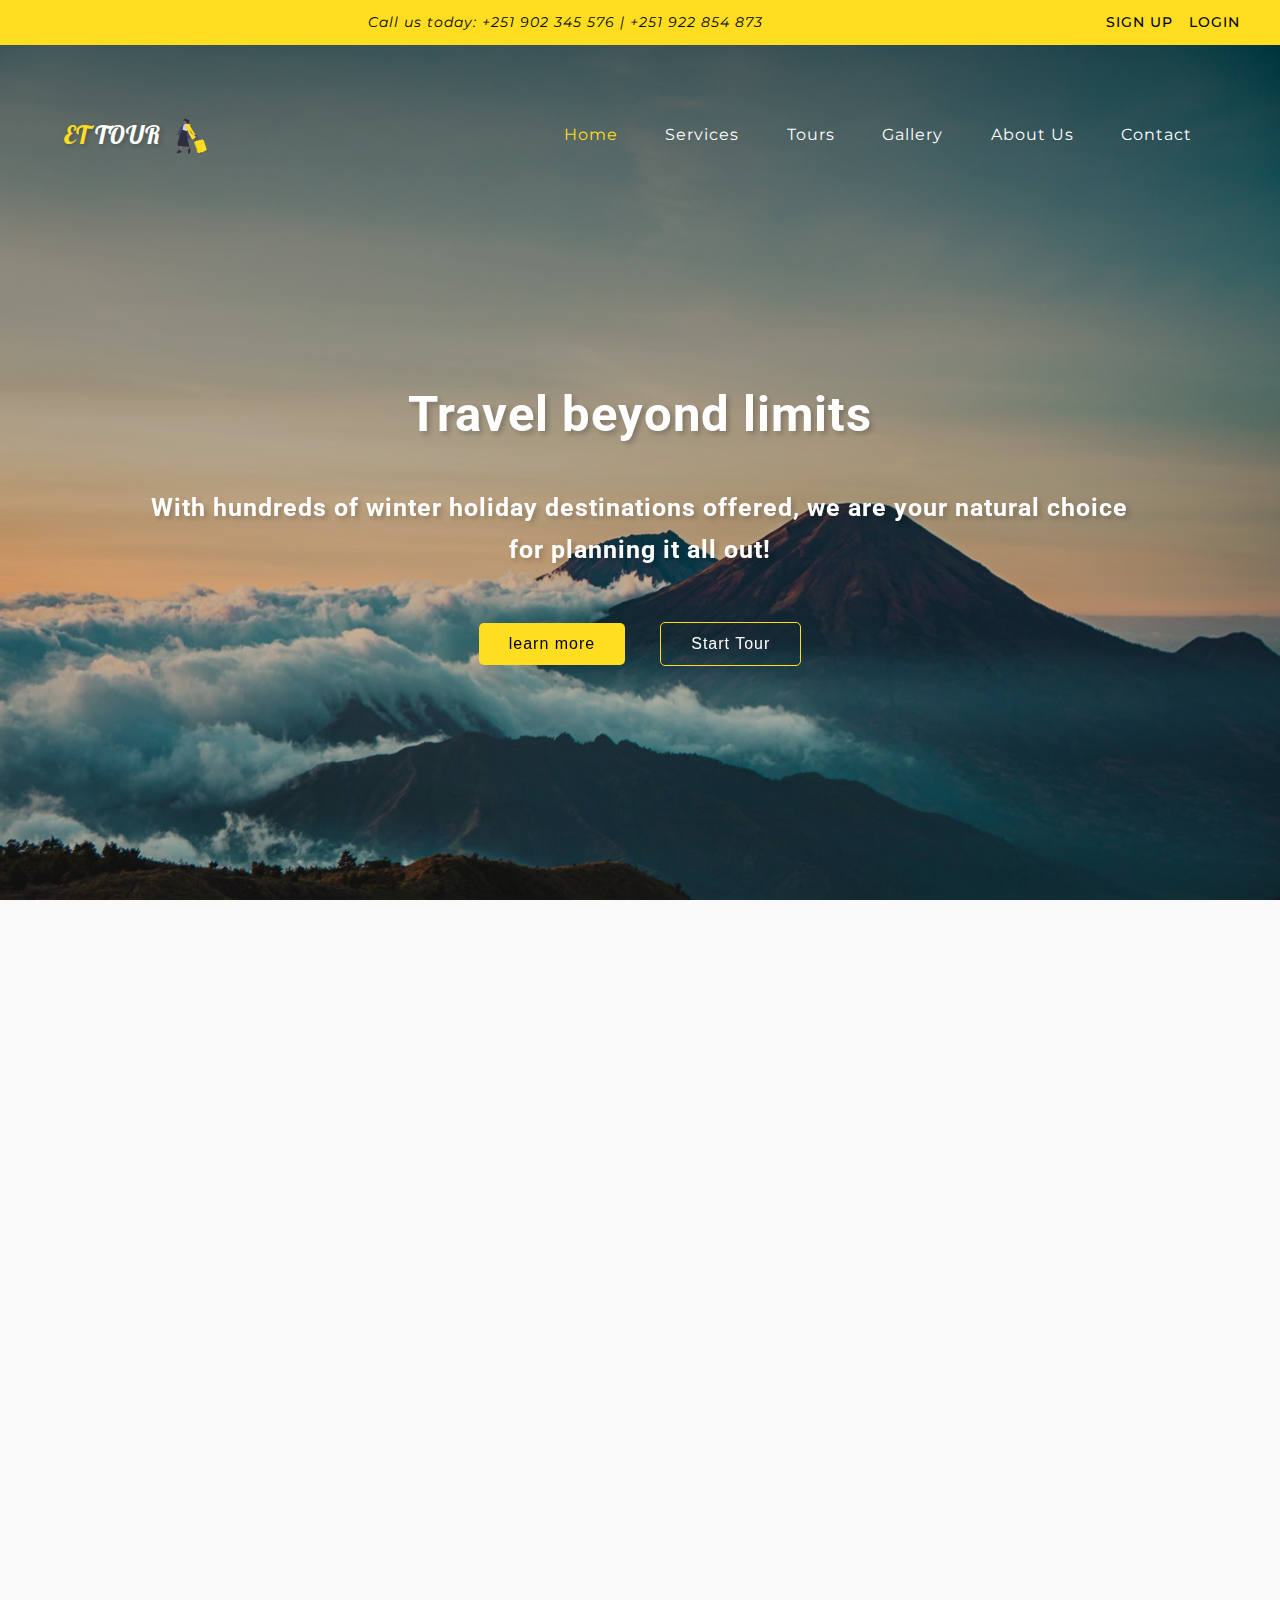
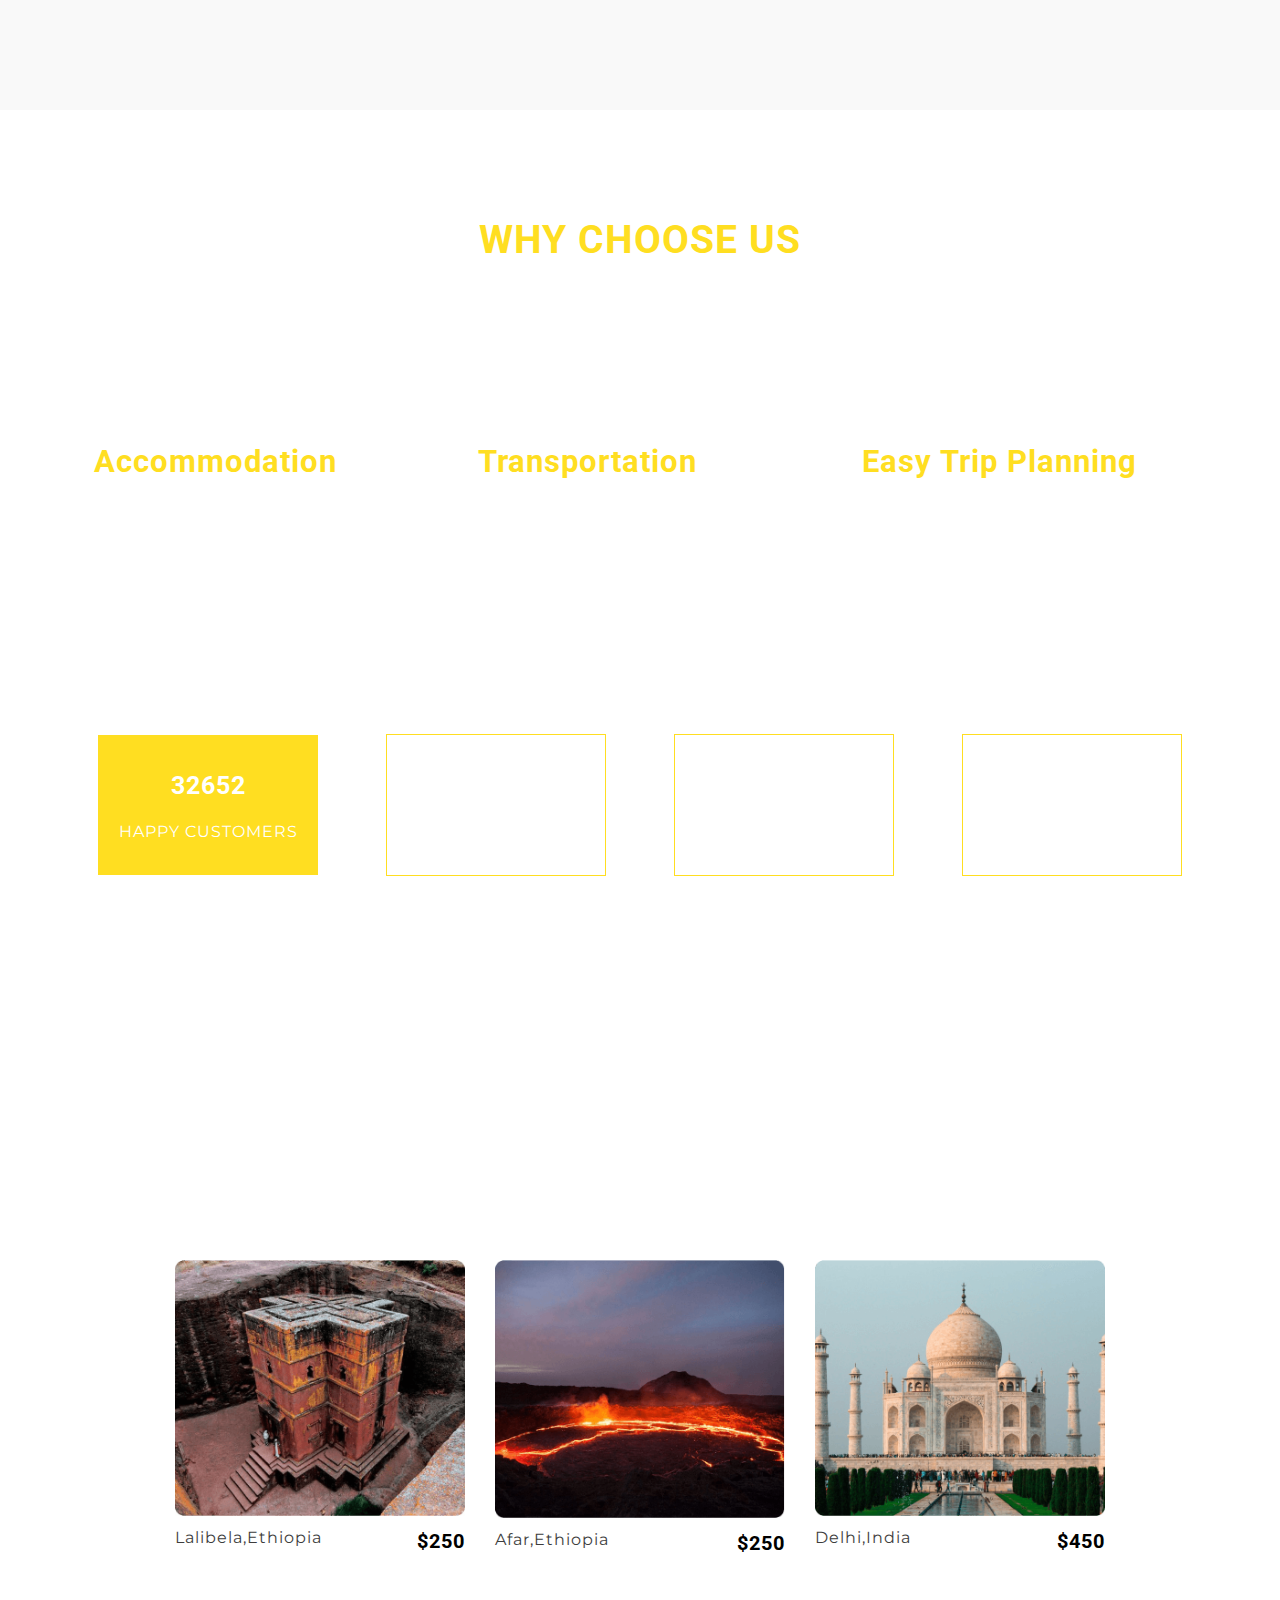
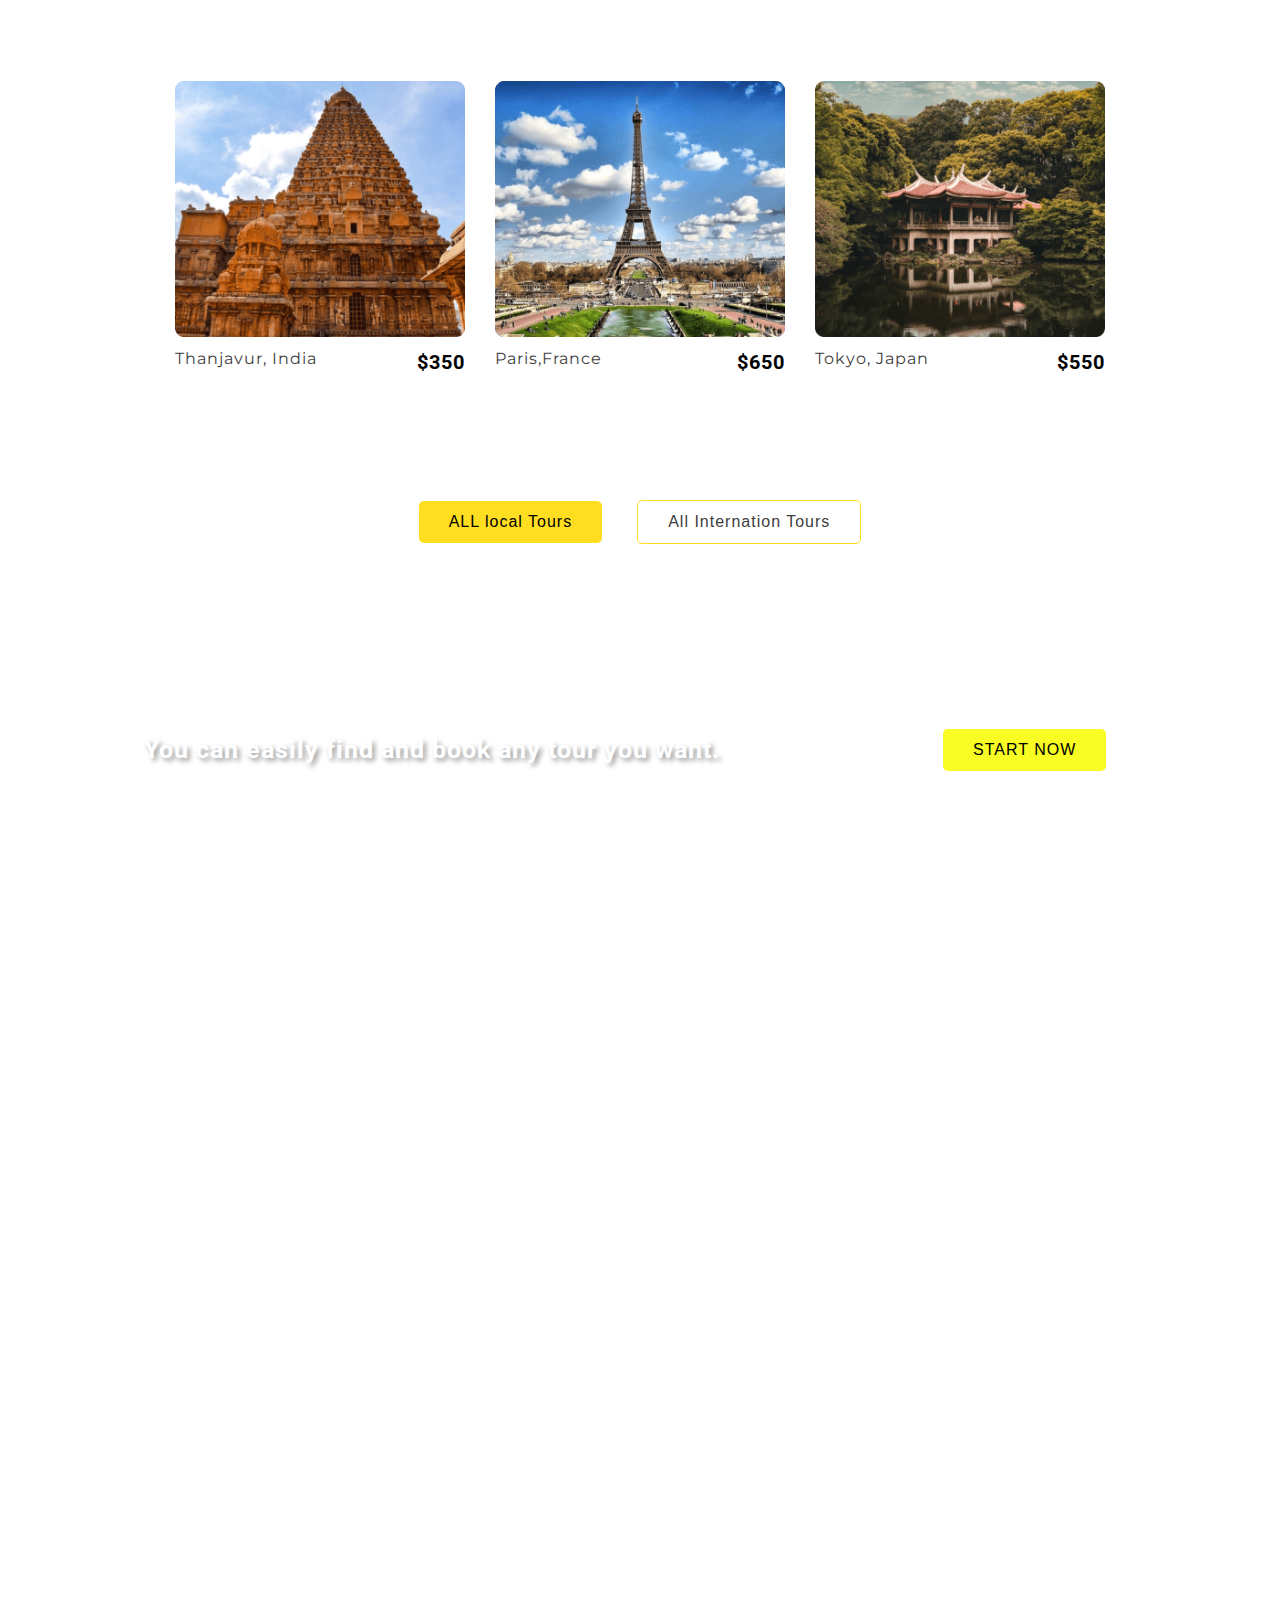
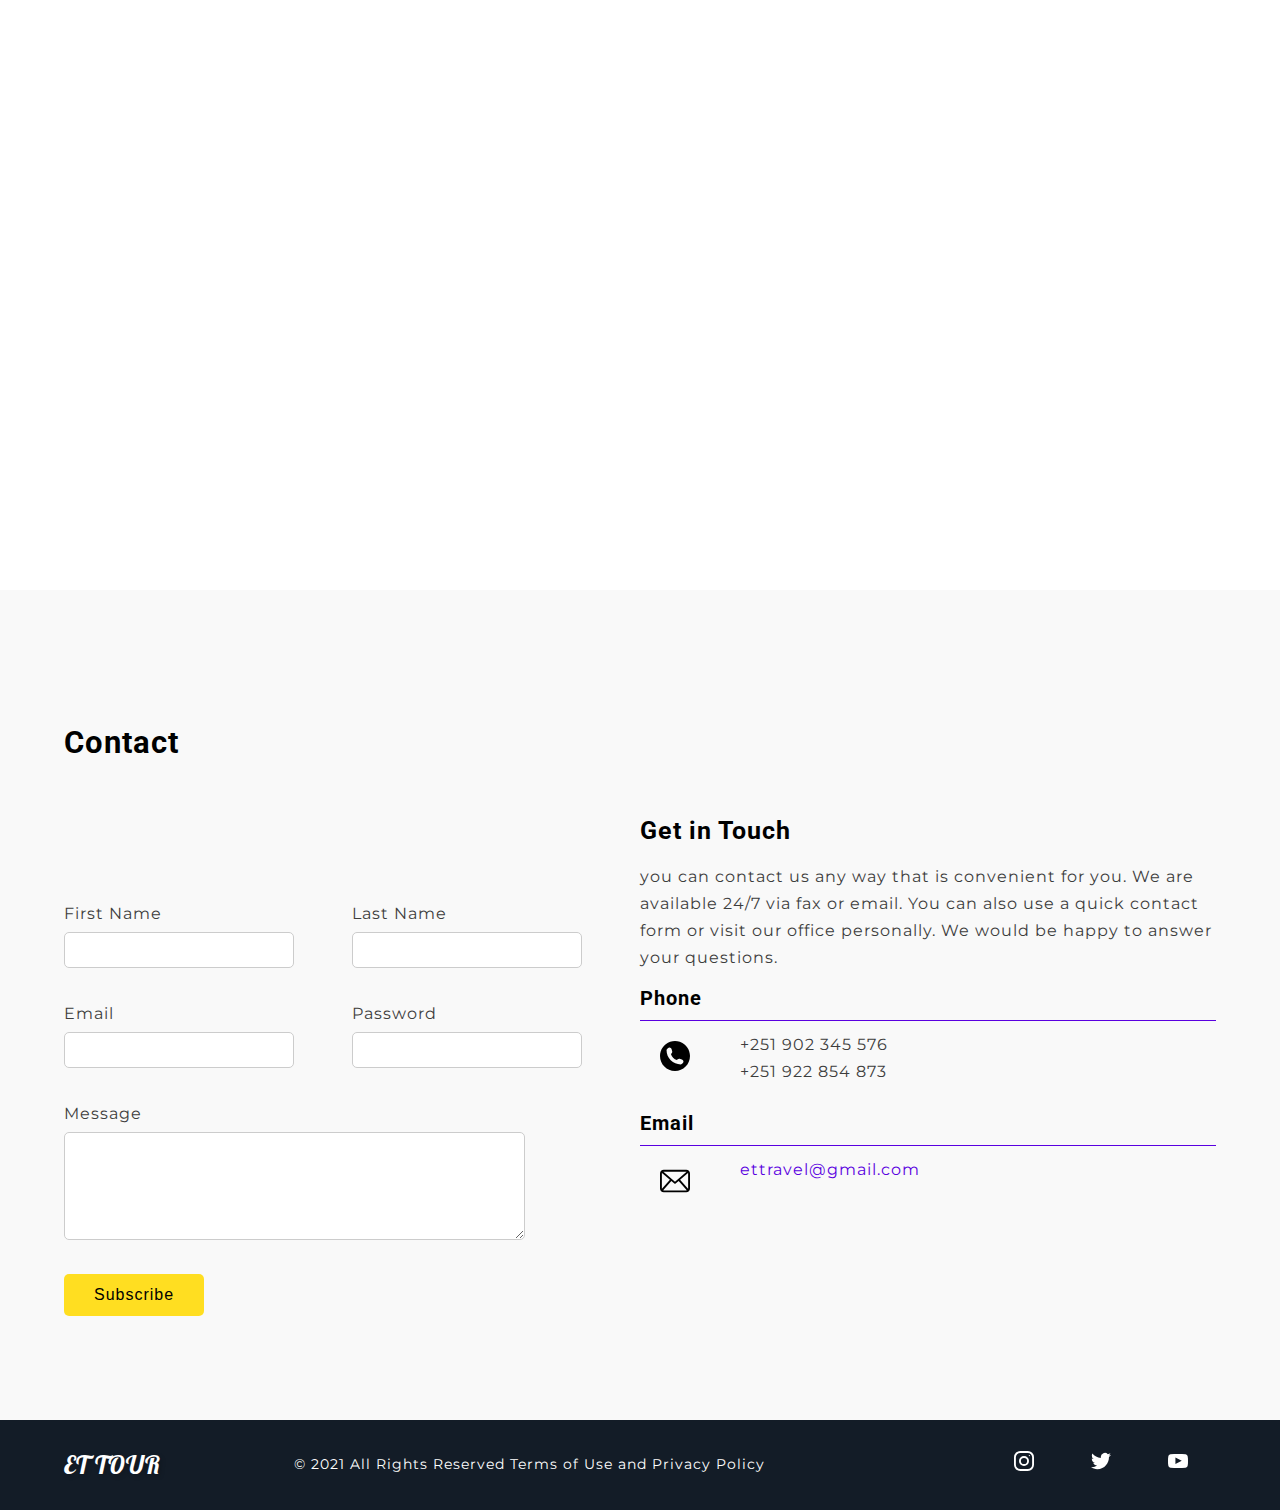
<file: index.html>
<!DOCTYPE html>
<html lang="en">
  <head>
    <meta charset="UTF-8" />
    <meta http-equiv="X-UA-Compatible" content="IE=edge" />
    <meta name="viewport" content="width=device-width, initial-scale=1.0" />
    <link rel="icon" href="/img/airplane.svg" />
    <link rel="stylesheet" href="./styles/style.css" />
    <link rel="preconnect" href="https://fonts.gstatic.com" />
    <link
      href="https://fonts.googleapis.com/css2?family=Lobster&family=Montserrat:wght@400;700&family=Roboto:wght@700&display=swap"
      rel="stylesheet"
    />
    <link rel="stylesheet" href="https://unpkg.com/aos@next/dist/aos.css" />
    <title>ET Tour | Travelling Agency</title>
  </head>
  <body>
    <header>
      <section class="mini_nav">
        <address>Call us today: +251 902 345 576 | +251 922 854 873</address>
        <ul class="min_list">
          <li><a href="#contact">SIGN UP</a></li>
          <li class="login_btn"><a href="#">LOGIN</a></li>
        </ul>
      </section>
    </header>
    <main>
      <section class="hero">
        <nav class="hero__nav">
          <div class="nav__logo">
            <h4 class="logo__text">
              <a href="#"><span>ET </span> TOUR</a>
            </h4>
            <svg class="logo__icon">
              <use xlink:href="./img/sprite.svg#Travelling"></use>
            </svg>
          </div>
          <ul class="nav__list">
            <li class="list__item"><a class="active" href="#">Home</a></li>
            <li class="list__item"><a href="#services">Services</a></li>
            <li class="list__item"><a href="#tour">Tours</a></li>
            <li class="list__item"><a href="./gallery.html">Gallery</a></li>
            <li class="list__item"><a href="#about">About Us</a></li>
            <li class="list__item"><a href="#contact">Contact</a></li>
          </ul>
          <div class="nav__burger">
            <span class="line1"></span>
            <span class="line2"></span>
            <span class="line3"></span>
          </div>
        </nav>
        <div class="hero__body">
          <div class="hero_text_wrapper" data-aos="zoom-in">
            <div class="hero__text">
              <h1>Travel beyond limits</h1>
              <h4>
                With hundreds of winter holiday destinations offered, we are
                your natural choice for planning it all out!
              </h4>
            </div>
            <div class="hero__button">
              <button class="btn btn--yellow">learn more</button>
              <button class="btn btn--tran">Start Tour</button>
            </div>
          </div>
        </div>
      </section>
      <section id="services" class="services">
        <div class="service__text" data-aos="fade-up">
          <div class="service_text_wrapper">
            <h3>Our Services</h3>
            <p>
              We cover everything from picking the perfect hotel, flight and
              travelling destination.we streamline your travel and ensure it is
              a relaxing and fun filled experience, so we take away the hassles
              and headaches...
            </p>
          </div>
        </div>
        <div class="service__cards">
          <div class="service__card" data-aos="fade-right">
            <div class="icon_wrapper">
              <svg class="card__icon">
                <use xlink:href="./img/sprite.svg#aeroplane"></use>
              </svg>
            </div>
            <h4>Air Tickets</h4>
            <p>
              At our travel agency, you can book air tickets to any world
              destination. We also provide online ticket booking via our
              website.
            </p>
            <a href="#">Book Now</a>
          </div>
          <div class="service__card card2" data-aos="fade-up">
            <div class="icon_wrapper">
              <svg class="card__icon">
                <use xlink:href="./img/sprite.svg#1496677265-2_84643"></use>
              </svg>
            </div>
            <h4>Hotel Bookings</h4>
            <p>
              We offer a wide selection of hotels ranging from 1-5 star so that
              you could book a hotel you like.
            </p>
            <a href="#">Book Now</a>
          </div>
          <div class="service__card" data-aos="fade-left">
            <div class="icon_wrapper">
              <svg class="card__icon">
                <use xlink:href="./img/sprite.svg#beach"></use>
              </svg>
            </div>
            <h4>Voyages & Cruises</h4>
            <p>
              Besides regular tours, we also offer a variety of cruises & sea
              voyages for different customers looking for awesome experiences.
            </p>
            <a href="#">Book Now</a>
          </div>
        </div>
      </section>
      <section class="benefits">
        <div class="benefit__text">
          <h2>WHY CHOOSE US</h2>
          <div class="benefit_wrapper">
            <div class="benefit">
              <h3>Accommodation</h3>
              <p>We offer the finest selection of top notch hotels anywhere!</p>
            </div>
            <div class="benefit">
              <h3>Transportation</h3>
              <p>
                Whether it’s about air tickets or shuttle bus, we will set it
                up!
              </p>
            </div>
            <div class="benefit">
              <h3>Easy Trip Planning</h3>
              <p>
                Our travel agents are always ready to plan your perfect trip!
              </p>
            </div>
          </div>
        </div>
        <div class="benefit__cards">
          <div class="benefit_card card--yellow">
            <h4>32652</h4>
            <p>HAPPY CUSTOMERS</p>
          </div>
          <div class="benefit_card card--tran">
            <h4>5000</h4>
            <p>AMAZING TOURS</p>
          </div>
          <div class="benefit_card card--tran">
            <h4>4500</h4>
            <p>IN BUSINESS</p>
          </div>
          <div class="benefit_card card--tran">
            <h4>300+</h4>
            <p>DESTINATIONS</p>
          </div>
        </div>
      </section>
      <section id="tour" class="tour">
        <div class="tour__text" data-aos="fade-up">
          <h3>Our Best Tours</h3>
          <p>
            Discovery Tour provides a variety of great tours to travelers
            throughout the world We offer top deals at affordable prices and we
            can create the most unforgettable holiday for you!
          </p>
        </div>
        <div class="tour__dests">
          <div class="tour__dest">
            <img src="./img/Lalibela.png" alt="lalibela church" />
            <div class="img__des">
              <p>Lalibela,Ethiopia</p>
              <h5>$250</h5>
            </div>
          </div>
          <div class="tour__dest">
            <img src="./img/Active.png" alt="active volcano" />
            <div class="img__des">
              <p>Afar,Ethiopia</p>
              <h5>$250</h5>
            </div>
          </div>
          <div class="tour__dest">
            <img
              src="./img/pexels-sudipta-mondal-1603650.png"
              alt="tagi mahal"
            />
            <div class="img__des">
              <p>Delhi,India</p>
              <h5>$450</h5>
            </div>
          </div>
          <div class="tour__dest">
            <img
              src="./img/pexels-aadhithyan-pandian-5138790.png"
              alt="thanjavur,india"
            />
            <div class="img__des">
              <p>Thanjavur, India</p>
              <h5>$350</h5>
            </div>
          </div>
          <div class="tour__dest">
            <img
              src="./img/pexels-thorsten-technoman-338515.png"
              alt="effil tower"
            />
            <div class="img__des">
              <p>Paris,France</p>
              <h5>$650</h5>
            </div>
          </div>
          <div class="tour__dest">
            <img
              src="./img/pexels-sunil-poudel-2758567.png"
              alt="tokyo,japan"
            />
            <div class="img__des">
              <p>Tokyo, Japan</p>
              <h5>$550</h5>
            </div>
          </div>
        </div>
        <div class="tour__btns">
          <button class="btn btn--yellow">ALL local Tours</button>
          <button class="btn btn--tran">All Internation Tours</button>
        </div>
      </section>
      <section class="add">
        <div class="add_wrapper">
          <h4>You can easily find and book any tour you want.</h4>
          <button class="btn btn--yellow">START NOW</button>
        </div>
      </section>
      <div class="testimony">
        <div class="testimony__header" data-aos="fade-up">
          <h3>Testimonials</h3>
        </div>
        <div class="testimonials">
          <div class="testimonial_wrapper" data-aos="zoom-in">
            <div class="testimonial" data-aos="fade-up">
              <p>
                “Lorem ipsum dolor sit amet, consectetur adipisicing elit.
                Explicabo saepe optio a delectus impedit numquam id. Unde optio
                sed”
              </p>
              <div class="testimonial__media">
                <img src="./img/Group35.png" alt="photo of customer 1" />
                <div class="media__cont">
                  <h5>Jason Bill</h5>
                  <p>regular customer</p>
                </div>
              </div>
            </div>
            <div class="testimonial">
              <p>
                “Lorem ipsum dolor sit amet, consectetur adipisicing elit.
                Explicabo saepe optio a delectus impedit numquam id. Unde optio
                sed”
              </p>
              <div class="testimonial__media">
                <img src="./img/Group33.png" alt="photo of customer 2" />
                <div class="media__cont">
                  <h5>Michael John</h5>
                  <p>regular customer</p>
                </div>
              </div>
            </div>
            <div class="testimonial">
              <p>
                “Lorem ipsum dolor sit amet, consectetur adipisicing elit.
                Explicabo saepe optio a delectus impedit numquam id. Unde optio
                sed”
              </p>
              <div class="testimonial__media">
                <img src="./img/Group34.png" alt="photo of customer 2" />
                <div class="media__cont">
                  <h5>Jason Hughes</h5>
                  <p>regular customer</p>
                </div>
              </div>
            </div>
          </div>
        </div>
      </div>
      <div id="about" class="about">
        <div class="about_wrapper">
          <div class="about__text" data-aos="fade-right">
            <h3>About Us</h3>
            <p>
              <strong>Lorem</strong> ipsum dolor sit amet, consectetur
              adipiscing elit, sed do eiusmod tempor incididunt ut labore et
              dolore magna aliqua. Ut enim ad minim veniam, quis nostrud
              exercitation ullamco laboris nisi ut aliquip ex ea commodo
              consequat. Duis aute irure dolor in reprehenderit in voluptate
              velit esse cillum dolore eu fugiat nulla pariatur.
            </p>
            <p>
              Lorem ipsum dolor sit amet, consectetur adipiscing elit, sed do
              eiusmod tempor incididunt ut labore et dolore magna aliqua.
            </p>
          </div>
          <div class="about__img" data-aos="fade-left">
            <img src="./img/about.png" alt="" />
          </div>
        </div>
      </div>
      <div id="contact" class="contact">
        <div class="contact_wrapper">
          <div class="contact__header">
            <h3>Contact</h3>
          </div>
          <div class="form__section">
            
            <form class="contact__form" netlify>
              <div class="form-group">
                <label for="fname">First Name</label>
                <input type="text" id="fname"  name="fname"/>
              </div>
              <div class="form-group">
                <label for="lname">Last Name</label>
                <input type="text" id="lname" name="lname" />
              </div>
              <div class="form-group">
                <label for="email">Email</label>
                <input type="email" id="email" name="email"/>
              </div>
              <div class="form-group">
                <label for="password">Password</label>
                <input type="password" id="password" name="password" />
              </div>
              <div class="form-group text-area">
                <label for="message">Message</label>
                <textarea id="message" name="message" cols="30" rows="5"></textarea>
              </div>
              <button class="btn btn--yellow" type="submit">Subscribe</button>
            </form>
            <div class="form__info">
              <h4>Get in Touch</h4>
              <p>
                you can contact us any way that is convenient for you. We are
                available 24/7 via fax or email. You can also use a quick
                contact form or visit our office personally. We would be happy
                to answer your questions.
              </p>
              <div class="phone">
                <h5 class="phone__header">Phone</h5>
                <div class="contact__content phone__content">
                  <div class="contact__icon phone__icon">
                    <img
                      src="./img/phone-symbol-of-an-auricular-inside-a-circle_icon-icons.com_56478.svg"
                      alt=""
                    />
                  </div>
                  <p>
                    +251 902 345 576 <br />
                    +251 922 854 873
                  </p>
                </div>
              </div>
              <div class="email">
                <h5 class="email__header">Email</h5>
                <div class="contact__content email__content">
                  <div class="contact__icon email__icon">
                    <img
                      src="./img/email-envelope-outline-shape-with-rounded-corners_icon-icons.com_56530.svg"
                      alt=""
                    />
                  </div>
                  <a href="#">ettravel@gmail.com</a>
                </div>
              </div>
            </div>
          </div>
        </div>
      </div>
      <section class="login modal-bg">
        <div class="modal">
          <h4>Login</h4>
          <form class="login__form" action="#">
            <!-- <div class="form-group"> -->
            <label for="login_email">Email:</label>
            <input type="email" id="login_email" />
            <!-- </div> -->
            <!-- <div class="form-group"> -->
            <label for="pass">Password:</label>
            <input type="password" id="pass" />
            <!-- </div> -->
            <button class="modal__btn">Login</button>
          </form>
          <p class="modal__acc">
            Create New Account <a class="signup" href="#contact">signup</a>
          </p>
          <span class="modal__close">X</span>
        </div>
      </section>
    </main>
    <footer>
      <div class="footer_wrapper">
        <h4 class="logo__text">ET TOUR</h4>
        <p>&copy; 2021 All Rights Reserved Terms of Use and Privacy Policy</p>
        <div class="social__icons">
          <a href="#">
            <svg class="card__icon">
              <use xlink:href="./img/sprite.svg#instagram"></use></svg
          ></a>
          <a href="#"
            ><svg class="card__icon">
              <use xlink:href="./img/sprite.svg#twitter"></use></svg
          ></a>
          <a href="#">
            <svg class="card__icon">
              <use xlink:href="./img/sprite.svg#youtube"></use>
            </svg>
          </a>
        </div>
      </div>
    </footer>
    <script src="./app.js"></script>
    <script src="https://unpkg.com/aos@next/dist/aos.js"></script>
    <script>
      AOS.init();
    </script>
  </body>
</html>
</file>
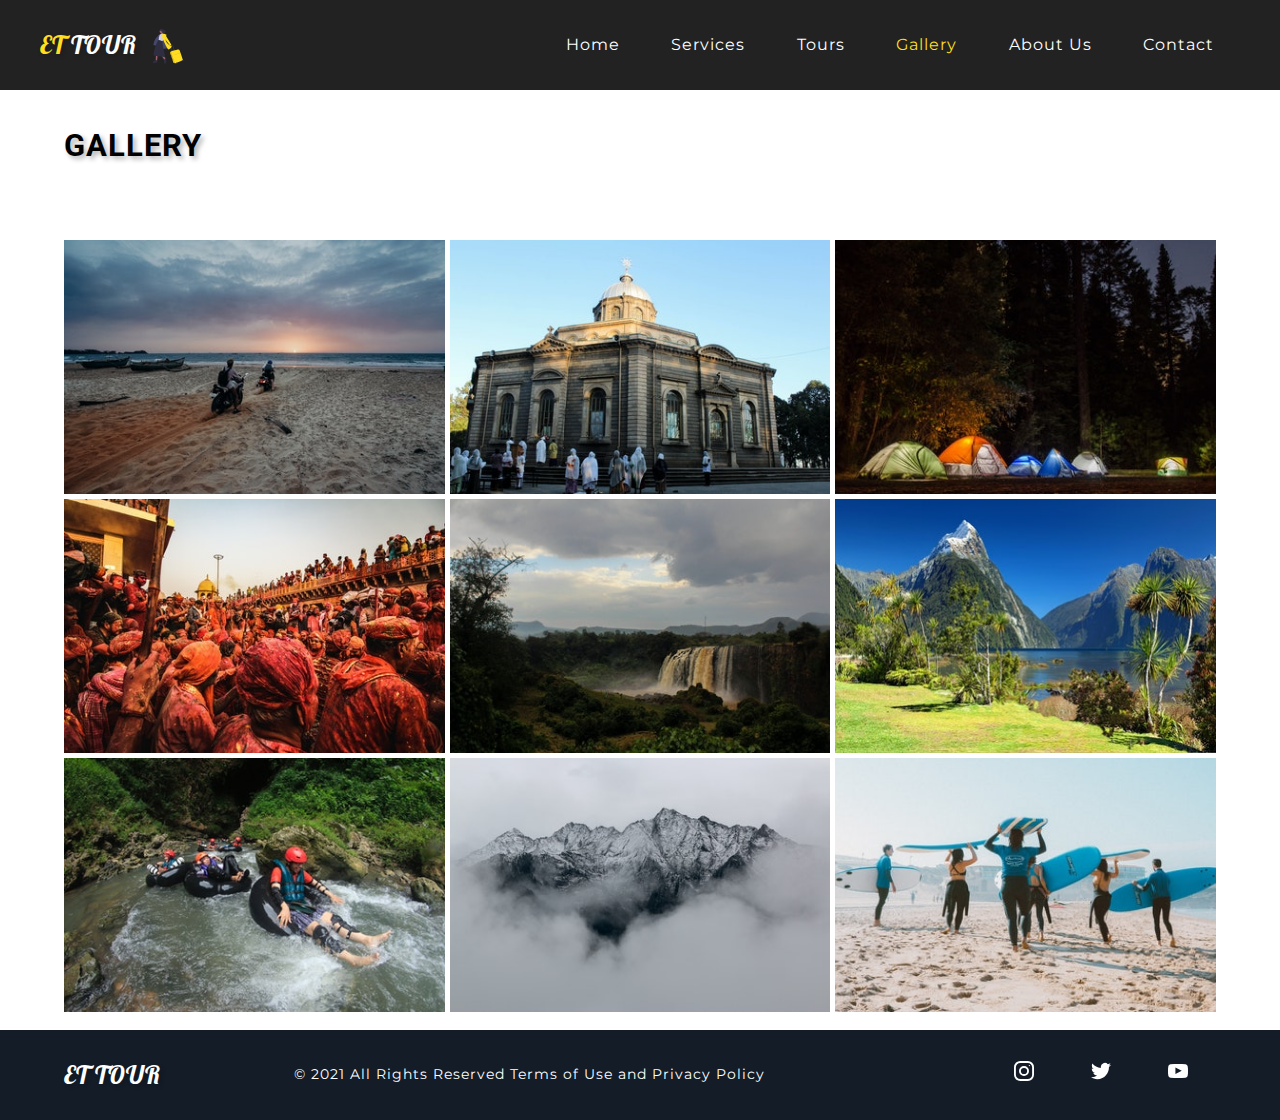
<file: gallery.html>
<!DOCTYPE html>
<html lang="en">
  <head>
    <meta charset="UTF-8" />
    <meta http-equiv="X-UA-Compatible" content="IE=edge" />
    <meta name="viewport" content="width=device-width, initial-scale=1.0" />
    <link rel="icon" href="/img/airplane.svg" />
    <link rel="stylesheet" href="./styles/style.css" />
    <link rel="preconnect" href="https://fonts.gstatic.com" />
    <link
      href="https://fonts.googleapis.com/css2?family=Lobster&family=Montserrat:wght@400;700&family=Roboto:wght@700&display=swap"
      rel="stylesheet"
    />
    <title>ET Tour | Travelling Agency</title>
  </head>
  <body>
    <header class="header__gallery">
      <nav class="hero__nav">
        <div class="nav__logo">
          <h4 class="logo__text">
            <a href="./index.html"><span>ET </span> TOUR</a>
          </h4>
          <svg class="logo__icon">
            <use xlink:href="./img/sprite.svg#Travelling"></use>
          </svg>
        </div>
        <ul class="nav__list">
          <li class="list__item"><a href="./index.html">Home</a></li>
          <li class="list__item">
            <a href="./index.html#services">Services</a>
          </li>
          <li class="list__item"><a href="./index.html#tour">Tours</a></li>
          <li class="list__item"><a class="active" href="#">Gallery</a></li>
          <li class="list__item"><a href="./index.html#about">About Us</a></li>
          <li class="list__item"><a href="./index.html#contact">Contact</a></li>
        </ul>
        <div class="nav__burger">
          <span class="line1"></span>
          <span class="line2"></span>
          <span class="line3"></span>
        </div>
      </nav>
    </header>
    <main>
      <section class="gallery">
        <div class="gallery__header">
          <h3>Gallery</h3>
        </div>
        <div class="gallery__body">
          <img src="./img/1.jpg" alt="" />
          <img src="./img/2.jpg" alt="" />
          <img src="./img/3.jpg" alt="" />
          <img src="./img/4.jpg" alt="" />
          <img src="./img/5.jpg" alt="" />
          <img src="./img/6.jpg" alt="" />
          <img src="./img/7.jpg" alt="" />
          <img src="./img/8.jpg" alt="" />
          <img src="./img/9.jpg" alt="" />
        </div>
      </section>
    </main>
    <footer>
      <div class="footer_wrapper">
        <h4 class="logo__text">ET TOUR</h4>
        <p>&copy; 2021 All Rights Reserved Terms of Use and Privacy Policy</p>
        <div class="social__icons">
          <a href="#">
            <svg class="card__icon">
              <use xlink:href="./img/sprite.svg#instagram"></use></svg
          ></a>
          <a href="#"
            ><svg class="card__icon">
              <use xlink:href="./img/sprite.svg#twitter"></use></svg
          ></a>
          <a href="#">
            <svg class="card__icon">
              <use xlink:href="./img/sprite.svg#youtube"></use>
            </svg>
          </a>
        </div>
      </div>
    </footer>
    <script src="./app.js"></script>
  </body>
</html>
</file>
<file: styles/style.css>
*,
*::before,
*::after {
  margin: 0;
  padding: 0;
  -webkit-box-sizing: border-box;
          box-sizing: border-box;
}

html {
  font-size: 62.5%;
}

body {
  font-family: "Montserrat", Arial, Helvetica, sans-serif;
  line-height: 1.7;
  letter-spacing: 1px;
  font-size: 1.6rem;
  color: #3d3d3d;
}

h1,
h2,
h3,
h4,
h5 {
  font-family: "Roboto", sans-serif;
  color: #000;
}

h1 {
  font-size: 4.88rem;
}

h2 {
  font-size: 3.9rem;
}

h3 {
  font-size: 3.1rem;
}

h4 {
  font-size: 2.5rem;
}

h5 {
  font-size: 2rem;
}

ul {
  list-style: none;
}

a {
  text-decoration: none;
}

header {
  background-color: #ffde21;
}

.mini_nav {
  font-size: 1.4rem;
  width: 95%;
  margin: auto;
  background-color: #ffde21;
  height: 5vh;
  color: black;
  display: -webkit-box;
  display: -ms-flexbox;
  display: flex;
  -webkit-box-orient: horizontal;
  -webkit-box-direction: normal;
      -ms-flex-direction: row;
          flex-direction: row;
  -webkit-box-pack: justify;
      -ms-flex-pack: justify;
          justify-content: space-between;
  -webkit-box-align: center;
      -ms-flex-align: center;
          align-items: center;
  padding: 1rem 0;
}

.mini_nav address {
  -webkit-box-flex: 1;
      -ms-flex-positive: 1;
          flex-grow: 1;
  text-align: center;
}

.min_list {
  -ms-flex-preferred-size: 15rem;
      flex-basis: 15rem;
  display: -webkit-box;
  display: -ms-flexbox;
  display: flex;
  -webkit-box-orient: horizontal;
  -webkit-box-direction: normal;
      -ms-flex-direction: row;
          flex-direction: row;
  -ms-flex-pack: distribute;
      justify-content: space-around;
  -webkit-box-align: center;
      -ms-flex-align: center;
          align-items: center;
}

.min_list a {
  color: inherit;
  font-weight: 500;
}

.hero {
  min-height: 95vh;
  background: -webkit-gradient(linear, left top, left bottom, from(rgba(0, 0, 0, 0.5)), to(transparent)), url(../img/pexels-rizknas-2835562.jpg);
  background: linear-gradient(rgba(0, 0, 0, 0.5), transparent), url(../img/pexels-rizknas-2835562.jpg);
  background-repeat: no-repeat;
  background-size: cover;
  background-position: center;
  overflow: hidden;
}

.hero__nav {
  width: 90%;
  margin: auto;
  min-height: 20vh;
  display: -webkit-box;
  display: -ms-flexbox;
  display: flex;
  -webkit-box-orient: horizontal;
  -webkit-box-direction: normal;
      -ms-flex-direction: row;
          flex-direction: row;
  -webkit-box-pack: justify;
      -ms-flex-pack: justify;
          justify-content: space-between;
  -webkit-box-align: center;
      -ms-flex-align: center;
          align-items: center;
  -ms-flex-wrap: wrap;
      flex-wrap: wrap;
  color: #fff;
  -webkit-transition: all 0.3s ease-in-out;
  transition: all 0.3s ease-in-out;
}

.nav__burger {
  display: none;
}

.nav__logo {
  -webkit-box-flex: 1;
      -ms-flex: 1 1 25rem;
          flex: 1 1 25rem;
  display: -webkit-box;
  display: -ms-flexbox;
  display: flex;
  -webkit-box-orient: horizontal;
  -webkit-box-direction: normal;
      -ms-flex-direction: row;
          flex-direction: row;
  -webkit-box-pack: start;
      -ms-flex-pack: start;
          justify-content: flex-start;
  -webkit-box-align: center;
      -ms-flex-align: center;
          align-items: center;
}

.gallery .nav__logo {
  margin-top: 1rem;
}

.logo__text {
  font-family: "Lobster";
  color: inherit;
  font-weight: 400;
  text-shadow: 2px 2px 5px rgba(0, 0, 0, 0.2);
  cursor: pointer;
}

.logo__text a {
  color: inherit;
}

.logo__text a:focus,
.logo__text a:active {
  outline: 0;
}

.logo__text span {
  color: #ffde21;
}

.logo__icon {
  width: 50px;
  height: 50px;
}

.nav__list {
  -webkit-box-flex: 1;
      -ms-flex: 1 1 45rem;
          flex: 1 1 45rem;
  display: -webkit-box;
  display: -ms-flexbox;
  display: flex;
  -webkit-box-orient: horizontal;
  -webkit-box-direction: normal;
      -ms-flex-direction: row;
          flex-direction: row;
  -ms-flex-pack: distribute;
      justify-content: space-around;
  -webkit-box-align: center;
      -ms-flex-align: center;
          align-items: center;
  margin: 1rem 0;
}

.list__item a {
  color: inherit;
}

.list__item a:hover,
a:focus,
a:active {
  outline: 0;
}

.list__item a:hover {
  color: #ffde21;
}

.hero__body {
  min-height: 70vh;
  display: -webkit-box;
  display: -ms-flexbox;
  display: flex;
  -webkit-box-orient: horizontal;
  -webkit-box-direction: normal;
      -ms-flex-direction: row;
          flex-direction: row;
  -webkit-box-pack: center;
      -ms-flex-pack: center;
          justify-content: center;
  -webkit-box-align: center;
      -ms-flex-align: center;
          align-items: center;
  text-align: center;
}

.hero_text_wrapper {
  margin-bottom: 4rem;
  color: #fff;
}

.hero__text {
  margin: auto;
  width: 80%;
}

.hero__text h1 {
  color: inherit;
  margin-bottom: 3rem;
  text-shadow: 3px 3px 5px rgba(0, 0, 0, 0.2);
}

.hero__text h4 {
  color: inherit;
  margin-bottom: 5rem;
  text-shadow: 3px 3px 5px rgba(0, 0, 0, 0.2);
}

.btn {
  font-size: 1.6rem;
  padding: 1.2rem 3rem;
  border-radius: 5px;
  letter-spacing: 1px;
  outline: 0;
  cursor: pointer;
}

.btn--yellow {
  margin-right: 3rem;
  background: #ffde21;
  border: none;
}

.btn--tran {
  background: none;
  border: 1px solid #ffde21;
  color: #fff;
}

@media screen and (max-width: 778px) {
  .mini_nav {
    display: none;
  }
  .hero {
    min-height: 100vh;
  }
  .hero_text_wrapper {
    margin-bottom: 0rem;
    color: #fff;
  }
  .hero__nav {
    min-height: 10vh;
    padding: 2rem 0;
  }
  .nav__logo {
    display: -webkit-box;
    display: -ms-flexbox;
    display: flex;
    -webkit-box-orient: horizontal;
    -webkit-box-direction: normal;
        -ms-flex-direction: row;
            flex-direction: row;
    -webkit-box-pack: center;
        -ms-flex-pack: center;
            justify-content: center;
    -webkit-box-align: center;
        -ms-flex-align: center;
            align-items: center;
    padding-bottom: 1rem;
  }
  .nav__list {
    margin-bottom: 2rem;
  }
  .hero__body {
    min-height: 90vh;
  }
  .hero__text {
    line-height: 1.5;
  }
  .hero__text h1 {
    font-size: 4.4rem;
  }
}

@media screen and (max-width: 525px) {
  .nav__burger {
    display: block;
    z-index: 100;
  }
  .nav__burger span {
    background: #fff;
    display: block;
    padding: 0.15rem 1rem;
    margin-bottom: 0.5rem;
  }
  .hero__nav {
    margin-top: 0;
    padding: 0;
  }
  .nav__logo {
    -webkit-box-flex: 1;
        -ms-flex: 1 1 15rem;
            flex: 1 1 15rem;
    display: -webkit-box;
    display: -ms-flexbox;
    display: flex;
    -webkit-box-orient: horizontal;
    -webkit-box-direction: normal;
        -ms-flex-direction: row;
            flex-direction: row;
    -webkit-box-pack: start;
        -ms-flex-pack: start;
            justify-content: flex-start;
    -webkit-box-align: center;
        -ms-flex-align: center;
            align-items: center;
    padding: 0 0;
  }
  .hero__body {
    display: -webkit-box;
    display: -ms-flexbox;
    display: flex;
    -webkit-box-orient: horizontal;
    -webkit-box-direction: normal;
        -ms-flex-direction: row;
            flex-direction: row;
    -webkit-box-pack: center;
        -ms-flex-pack: center;
            justify-content: center;
    -webkit-box-align: start;
        -ms-flex-align: start;
            align-items: flex-start;
  }
  .hero_text_wrapper {
    margin-top: 8rem;
  }
  .hero__text h1 {
    font-size: 4.5rem;
  }
  .nav__list {
    margin-top: 0;
    margin-bottom: 0;
    background-color: #131c27;
    position: fixed;
    top: 0;
    right: 100%;
    height: 100%;
    width: 100%;
    display: -webkit-box;
    display: -ms-flexbox;
    display: flex;
    -webkit-box-orient: vertical;
    -webkit-box-direction: normal;
        -ms-flex-direction: column;
            flex-direction: column;
    -ms-flex-pack: distribute;
        justify-content: space-around;
    -webkit-box-align: center;
        -ms-flex-align: center;
            align-items: center;
    z-index: 1;
    -webkit-transition: -webkit-transform 0.7s ease;
    transition: -webkit-transform 0.7s ease;
    transition: transform 0.7s ease;
    transition: transform 0.7s ease, -webkit-transform 0.7s ease;
  }
  .nav__list.nav_open {
    -webkit-transform: translateX(100%);
            transform: translateX(100%);
  }
  .toggle .line1 {
    -webkit-transform: rotateZ(45deg) translateY(370%);
            transform: rotateZ(45deg) translateY(370%);
    background: #fff;
  }
  .toggle .line2 {
    opacity: 0;
  }
  .toggle .line3 {
    -webkit-transform: rotateZ(-45deg) translateY(-370%);
            transform: rotateZ(-45deg) translateY(-370%);
    background: #fff;
  }
  .hero__text {
    width: 100%;
  }
  .btn {
    padding: 1rem 2.2rem;
  }
  .gallery .hero__nav {
    max-height: 10vh;
    width: 95%;
    width: auto;
  }
}

.hero__nav.active {
  width: 100%;
  position: fixed;
  top: 0;
  min-height: 10vh;
  background-color: #222;
  color: #fff;
  -ms-flex-pack: distribute;
      justify-content: space-around;
  z-index: 1;
}

.hero__nav.active .nav__logo,
.header__gallery .hero__nav {
  padding: 0 4rem;
}

.nav__list a.active {
  color: #ffde21;
}

.header__gallery .hero__nav {
  min-height: 10vh;
  background-color: #222;
  width: 100%;
}

.services {
  overflow: hidden;
  min-height: 90vh;
  background-color: #f9f9f9;
}

.service__cards,
.service__text {
  width: 90%;
  margin: auto;
}

.service__text {
  min-height: 30vh;
  display: -webkit-box;
  display: -ms-flexbox;
  display: flex;
  display: flex;
  -webkit-box-orient: vertical;
  -webkit-box-direction: normal;
      -ms-flex-direction: column;
          flex-direction: column;
  -webkit-box-pack: center;
      -ms-flex-pack: center;
          justify-content: center;
  -webkit-box-align: center;
      -ms-flex-align: center;
          align-items: center;
  text-align: center;
}

.service__text h3 {
  margin: 2rem;
}

.service__text p {
  width: 70%;
  margin: auto;
  margin-bottom: 2rem;
}

.service__cards {
  min-height: 60vh;
  display: -webkit-box;
  display: -ms-flexbox;
  display: flex;
  -webkit-box-orient: horizontal;
  -webkit-box-direction: normal;
      -ms-flex-direction: row;
          flex-direction: row;
  -ms-flex-pack: distribute;
      justify-content: space-around;
  -webkit-box-align: center;
      -ms-flex-align: center;
          align-items: center;
  -ms-flex-wrap: wrap;
      flex-wrap: wrap;
}

.service__card {
  min-height: 45vh;
  -ms-flex-preferred-size: 30rem;
      flex-basis: 30rem;
  background: #fff;
  margin: 2.5rem 1rem;
  padding: 2rem;
  position: relative;
  text-align: center;
  -webkit-box-shadow: 0 0 30px rgba(0, 0, 0, 0.3);
          box-shadow: 0 0 30px rgba(0, 0, 0, 0.3);
}

.service__card h4 {
  margin: 1rem 0 2rem;
}

.service__card.card2 p {
  margin-bottom: 4rem;
}

.service__card p {
  margin-bottom: 2rem;
}

.service__card a {
  color: #5a00e0;
  font-weight: 600;
}

.icon_wrapper {
  position: absolute;
  top: -25px;
  right: 50%;
  width: 50px;
  height: 50px;
  padding: 10px;
  -webkit-transform: translateX(50%);
          transform: translateX(50%);
  background: #ffde21;
  border-radius: 100%;
}

.icon_wrapper svg {
  width: 100%;
  height: 100%;
}

@media screen and (max-width: 778px) {
  .service__text p {
    width: 100%;
  }
}

.benefits {
  min-height: 90vh;
  background: -webkit-gradient(linear, left top, left bottom, from(rgba(0, 0, 0, 0.85)), to(rgba(0, 0, 0, 0.85))), url(../img/pexels-nandhu.jpg);
  background: linear-gradient(rgba(0, 0, 0, 0.85), rgba(0, 0, 0, 0.85)), url(../img/pexels-nandhu.jpg);
  background-size: cover;
  background-position: center;
  background-attachment: fixed;
}

.benefit__text,
.benefit__cards {
  width: 90%;
  margin: auto;
}

.benefit__text {
  min-height: 60vh;
  display: -webkit-box;
  display: -ms-flexbox;
  display: flex;
  -webkit-box-orient: vertical;
  -webkit-box-direction: normal;
      -ms-flex-direction: column;
          flex-direction: column;
  -ms-flex-pack: distribute;
      justify-content: space-around;
  -webkit-box-align: center;
      -ms-flex-align: center;
          align-items: center;
}

.benefit__text h2 {
  color: #ffde21;
  margin-top: 3rem;
}

.benefit_wrapper {
  display: -webkit-box;
  display: -ms-flexbox;
  display: flex;
  -webkit-box-orient: horizontal;
  -webkit-box-direction: normal;
      -ms-flex-direction: row;
          flex-direction: row;
  -ms-flex-pack: distribute;
      justify-content: space-around;
  -webkit-box-align: center;
      -ms-flex-align: center;
          align-items: center;
  -ms-flex-wrap: wrap;
      flex-wrap: wrap;
}

.benefit {
  -webkit-box-flex: 1;
      -ms-flex: 1 1 25rem;
          flex: 1 1 25rem;
  border-right: 1px solid #fff;
  margin: 3rem;
  padding-right: 1rem;
}

.benefit h3 {
  color: #ffde21;
  white-space: nowrap;
  margin-bottom: 1rem;
}

.benefit p {
  color: #fff;
}

.benefit__cards {
  margin-top: 2rem;
  min-height: 30vh;
  display: -webkit-box;
  display: -ms-flexbox;
  display: flex;
  -webkit-box-orient: horizontal;
  -webkit-box-direction: normal;
      -ms-flex-direction: row;
          flex-direction: row;
  -ms-flex-pack: distribute;
      justify-content: space-around;
  -webkit-box-align: center;
      -ms-flex-align: center;
          align-items: center;
  -ms-flex-wrap: wrap;
      flex-wrap: wrap;
}

.benefit_card {
  padding: 3rem 2rem;
  -ms-flex-preferred-size: 22rem;
      flex-basis: 22rem;
  margin: 2rem;
}

.card--yellow {
  background: #ffde21;
}

.card--tran {
  border: 1px solid #ffde21;
}

.benefit_card p,
.benefit_card h4 {
  text-align: center;
  color: #fff;
  white-space: nowrap;
}

.benefit_card h4 {
  margin-bottom: 1rem;
}

@media screen and (max-width: 778px) {
  .benefit__text h2 {
    margin: 3rem;
  }
  .benefits {
    background-attachment: scroll;
  }
}

.tour {
  width: 90%;
  margin: auto;
  min-height: 140vh;
}

.tour__text {
  min-height: 30vh;
  text-align: center;
  margin-bottom: 2rem;
}

.tour__text h3 {
  margin: 3rem 0 2rem;
}

.tour__text p {
  width: 70%;
  margin: auto;
}

.tour__dests {
  min-height: 90vh;
  display: -ms-grid;
  display: grid;
  -ms-grid-columns: (290px)[3];
      grid-template-columns: repeat(3, 290px);
  -ms-grid-rows: auto;
      grid-template-rows: auto;
  -webkit-box-pack: center;
      -ms-flex-pack: center;
          justify-content: center;
  gap: 30px;
}

.tour__dest img {
  width: 100%;
}

.img__des {
  display: -webkit-box;
  display: -ms-flexbox;
  display: flex;
  -webkit-box-orient: horizontal;
  -webkit-box-direction: normal;
      -ms-flex-direction: row;
          flex-direction: row;
  -webkit-box-pack: justify;
      -ms-flex-pack: justify;
          justify-content: space-between;
  -webkit-box-align: start;
      -ms-flex-align: start;
          align-items: flex-start;
}

.tour__btns {
  margin-top: 3rem;
  min-height: 10vh;
  text-align: center;
}

.tour__btns .btn--tran {
  color: #3d3d3d;
}

.add {
  background: -webkit-gradient(linear, left top, left bottom, from(black), to(rgba(0, 0, 0, 0.5))), url(../img/landing.png);
  background: linear-gradient(black, rgba(0, 0, 0, 0.5)), url(../img/landing.png);
  margin-top: 3rem;
  background-position: bottom;
  background-repeat: no-repeat;
  background-size: cover;
  background-attachment: fixed;
}

.add_wrapper {
  width: 95%;
  margin: auto;
  min-height: 20vh;
  display: -webkit-box;
  display: -ms-flexbox;
  display: flex;
  -webkit-box-orient: horizontal;
  -webkit-box-direction: normal;
      -ms-flex-direction: row;
          flex-direction: row;
  -ms-flex-pack: distribute;
      justify-content: space-around;
  -webkit-box-align: center;
      -ms-flex-align: center;
          align-items: center;
  -ms-flex-wrap: wrap;
      flex-wrap: wrap;
}

.add h4 {
  color: #fff;
  text-shadow: 3px 3px 5px rgba(0, 0, 0, 0.4);
}

.add .btn {
  background-color: #f9fd24;
}

@media screen and (max-width: 778px) {
  .add {
    display: none;
  }
}

@media screen and (max-width: 900px) {
  .tour__dests {
    -ms-grid-columns: (270px)[2];
        grid-template-columns: repeat(2, 270px);
    gap: 30px;
  }
  .tour__text p {
    width: 100%;
  }
}

@media screen and (max-width: 570px) {
  .tour__dests {
    -ms-grid-columns: 350px;
        grid-template-columns: 350px;
  }
  .tour__btns .btn--tran {
    margin: 2rem 0;
  }
  .tour__btns .btn--yellow {
    margin-right: 1rem;
  }
}

.testimony {
  min-height: 60vh;
  text-align: center;
  width: 90%;
  margin: auto;
}

.testimony__header {
  min-height: 20vh;
  display: -webkit-box;
  display: -ms-flexbox;
  display: flex;
  -webkit-box-orient: horizontal;
  -webkit-box-direction: normal;
      -ms-flex-direction: row;
          flex-direction: row;
  -webkit-box-pack: center;
      -ms-flex-pack: center;
          justify-content: center;
  -webkit-box-align: center;
      -ms-flex-align: center;
          align-items: center;
}

.testimony__header h3 {
  margin-top: 2rem;
}

.testimonial_wrapper {
  min-height: 40vh;
  display: -webkit-box;
  display: -ms-flexbox;
  display: flex;
  -webkit-box-orient: horizontal;
  -webkit-box-direction: normal;
      -ms-flex-direction: row;
          flex-direction: row;
  -ms-flex-pack: distribute;
      justify-content: space-around;
  -webkit-box-align: center;
      -ms-flex-align: center;
          align-items: center;
  -ms-flex-wrap: wrap;
      flex-wrap: wrap;
}

.testimonial {
  margin: 3rem 1rem;
  -ms-flex-preferred-size: 30rem;
      flex-basis: 30rem;
  text-align: left;
}

.testimonial > p {
  margin-bottom: 2rem;
  font-style: italic;
}

.testimonial__media {
  display: -webkit-box;
  display: -ms-flexbox;
  display: flex;
  -webkit-box-orient: horizontal;
  -webkit-box-direction: normal;
      -ms-flex-direction: row;
          flex-direction: row;
  -webkit-box-pack: start;
      -ms-flex-pack: start;
          justify-content: flex-start;
  -webkit-box-align: center;
      -ms-flex-align: center;
          align-items: center;
}

.testimonial__media img {
  width: 60px;
  height: 60px;
  margin-right: 1rem;
}

.sliders {
  width: 200px;
  margin: auto;
}

.sliders input {
  margin: 2rem;
}

.about {
  min-height: 90vh;
  width: 90%;
  margin: auto;
  display: -webkit-box;
  display: -ms-flexbox;
  display: flex;
  -webkit-box-orient: horizontal;
  -webkit-box-direction: normal;
      -ms-flex-direction: row;
          flex-direction: row;
  -ms-flex-pack: distribute;
      justify-content: space-around;
  -webkit-box-align: center;
      -ms-flex-align: center;
          align-items: center;
  overflow: hidden;
}

.about_wrapper {
  display: -webkit-box;
  display: -ms-flexbox;
  display: flex;
  -webkit-box-orient: horizontal;
  -webkit-box-direction: normal;
      -ms-flex-direction: row;
          flex-direction: row;
  -ms-flex-pack: distribute;
      justify-content: space-around;
  -webkit-box-align: center;
      -ms-flex-align: center;
          align-items: center;
  -ms-flex-wrap: wrap;
      flex-wrap: wrap;
}

.about__text {
  margin-bottom: 1rem;
  -webkit-box-flex: 2;
      -ms-flex: 2 1 40rem;
          flex: 2 1 40rem;
  -ms-flex-item-align: start;
      align-self: flex-start;
}

.about__text h3 {
  margin-bottom: 2rem;
}

.about__text p {
  padding-right: 2rem;
  width: 100%;
  margin-bottom: 1rem;
}

.about__img {
  -webkit-box-flex: 1;
      -ms-flex: 1 1 40rem;
          flex: 1 1 40rem;
}

.about__img img {
  width: 100%;
}

@media screen and (max-width: 525px) {
  .about {
    margin-top: 3rem;
  }
}

.contact {
  min-height: 90vh;
  background: #f9f9f9;
  overflow: hidden;
}

.contact_wrapper {
  width: 90%;
  margin: auto;
}

.contact__header {
  min-height: 20vh;
  display: -webkit-box;
  display: -ms-flexbox;
  display: flex;
  -webkit-box-orient: horizontal;
  -webkit-box-direction: normal;
      -ms-flex-direction: row;
          flex-direction: row;
  -webkit-box-pack: start;
      -ms-flex-pack: start;
          justify-content: flex-start;
  -webkit-box-align: end;
      -ms-flex-align: end;
          align-items: flex-end;
  margin-bottom: 2rem;
}

.form__section {
  min-height: 70vh;
  display: -webkit-box;
  display: -ms-flexbox;
  display: flex;
  -webkit-box-orient: horizontal;
  -webkit-box-direction: normal;
      -ms-flex-direction: row;
          flex-direction: row;
  -ms-flex-pack: distribute;
      justify-content: space-around;
  -webkit-box-align: center;
      -ms-flex-align: center;
          align-items: center;
  -ms-flex-wrap: wrap;
      flex-wrap: wrap;
}

.contact__form {
  -webkit-box-flex: 1;
      -ms-flex: 1 1 40rem;
          flex: 1 1 40rem;
  display: -ms-grid;
  display: grid;
  display: grid;
  -ms-grid-columns: (1fr)[2];
      grid-template-columns: repeat(2, 1fr);
  -ms-grid-rows: 100px 100px 180px 50px;
      grid-template-rows: 100px 100px 180px 50px;
}

.contact__form button {
  -ms-grid-column: 1;
  -ms-grid-column-span: 2;
  grid-column: 1/3;
  -ms-grid-row: 4;
  -ms-grid-row-span: 1;
  grid-row: 4/5;
  justify-self: flex-start;
  -ms-flex-item-align: center;
      -ms-grid-row-align: center;
      align-self: center;
  font-size: 1.6rem;
  font-weight: 500;
}

.text-area {
  -ms-grid-column: 1;
  -ms-grid-column-span: 2;
  grid-column: 1/3;
}

label {
  display: block;
  margin-bottom: 0.5rem;
}

input,
textarea {
  font-size: 1.6rem;
  padding: 0.8rem 1rem;
  border: 1px solid #ccc;
  border-radius: 5px;
  width: 80%;
  margin-right: 2rem;
  color: #3d3d3d;
}

input:focus,
textarea:focus {
  outline: 0;
}

.form-group {
  margin: 1rem 0;
}

.form__info {
  -webkit-box-flex: 1;
      -ms-flex: 1 1 40rem;
          flex: 1 1 40rem;
  -ms-flex-item-align: start;
      align-self: flex-start;
  margin-top: 2rem;
}

.form__info h4 {
  margin-bottom: 1rem;
}

.phone__header,
.email__header {
  margin-top: 1rem;
  padding-bottom: 0.5rem;
  border-bottom: 1px solid #5a00e0;
}

.contact__content {
  display: -webkit-box;
  display: -ms-flexbox;
  display: flex;
}

.contact__content p,
.contact__content a {
  margin: 1rem;
  padding-left: 2rem;
}

.contact__icon {
  margin: 2rem;
  width: 30px;
  height: 30px;
}

.contact__icon img {
  width: 100%;
}

.contact__content a {
  color: #5a00e0;
}

@media screen and (max-width: 525px) {
  .contact__form {
    -ms-grid-columns: 1fr;
        grid-template-columns: 1fr;
    -ms-grid-rows: auto;
        grid-template-rows: auto;
    -webkit-box-pack: center;
        -ms-flex-pack: center;
            justify-content: center;
    margin-left: 3rem;
  }
  .text-area {
    grid-column: auto;
  }
  .contact__form button {
    grid-column: auto;
    grid-row: auto;
  }
}

footer {
  width: 100%;
  background: #131c27;
  color: #fff;
}

.footer_wrapper {
  min-height: 10vh;
  width: 90%;
  margin: auto;
  display: -webkit-box;
  display: -ms-flexbox;
  display: flex;
  -webkit-box-orient: horizontal;
  -webkit-box-direction: normal;
      -ms-flex-direction: row;
          flex-direction: row;
  -webkit-box-pack: justify;
      -ms-flex-pack: justify;
          justify-content: space-between;
  -webkit-box-align: center;
      -ms-flex-align: center;
          align-items: center;
  -ms-flex-wrap: wrap;
      flex-wrap: wrap;
}

.footer_wrapper .logo__text {
  margin: 1rem 0;
  -webkit-box-flex: 1;
      -ms-flex: 1 1 20rem;
          flex: 1 1 20rem;
}

.footer_wrapper p {
  width: 60%;
  font-size: 1.4rem;
  margin: 1rem auto;
}

.social__icons {
  margin: 1rem 0;
  -webkit-box-flex: 1;
      -ms-flex: 1 1 20rem;
          flex: 1 1 20rem;
  display: -webkit-box;
  display: -ms-flexbox;
  display: flex;
  -webkit-box-orient: horizontal;
  -webkit-box-direction: normal;
      -ms-flex-direction: row;
          flex-direction: row;
  -ms-flex-pack: distribute;
      justify-content: space-around;
  -webkit-box-align: center;
      -ms-flex-align: center;
          align-items: center;
}

.card__icon {
  width: 20px;
  height: 20px;
}

@media screen and (max-width: 778px) {
  .social__icons,
  .footer_wrapper .logo__text {
    -webkit-box-flex: 1;
        -ms-flex: 1 1 15rem;
            flex: 1 1 15rem;
  }
}

@media screen and (max-width: 525px) {
  .social__icons,
  .footer_wrapper .logo__text,
  .footer_wrapper p {
    -webkit-box-flex: 1;
        -ms-flex: 1 1 30rem;
            flex: 1 1 30rem;
  }
  .footer_wrapper {
    text-align: center;
  }
  .footer_wrapper .logo__text {
    margin-top: 1rem;
  }
  .footer_wrapper p {
    margin: 2rem 0;
  }
  .social__icons {
    margin-bottom: 0.5rem;
  }
}

.gallery {
  min-height: 100vh;
  width: 90%;
  margin: auto;
  margin-bottom: 1rem;
}

.gallery__header {
  min-height: 10vh;
  margin: 3rem 0;
}

.gallery__header h3 {
  text-transform: uppercase;
  text-shadow: 3px 3px 5px rgba(0, 0, 0, 0.3);
}

.gallery__body {
  display: -ms-grid;
  display: grid;
  -ms-grid-columns: (minmax(300px, 1fr))[auto-fit];
      grid-template-columns: repeat(auto-fit, minmax(300px, 1fr));
  gap: 5px;
}

.gallery__body img {
  width: 100%;
  height: 100%;
  -o-object-fit: cover;
     object-fit: cover;
}

.modal-bg {
  position: fixed;
  top: 0;
  left: 0;
  height: 100vh;
  width: 100%;
  background-color: rgba(0, 0, 0, 0.5);
  display: -webkit-box;
  display: -ms-flexbox;
  display: flex;
  -webkit-box-align: center;
      -ms-flex-align: center;
          align-items: center;
  -webkit-box-pack: center;
      -ms-flex-pack: center;
          justify-content: center;
  visibility: hidden;
  opacity: 0;
  -webkit-transition: opacity 0.5s;
  transition: opacity 0.5s;
}

.modal_active {
  visibility: visible;
  opacity: 1;
}

.modal {
  background-color: #fff;
  width: 35%;
  height: 60%;
  border-radius: 10px;
  display: -webkit-box;
  display: -ms-flexbox;
  display: flex;
  -webkit-box-orient: vertical;
  -webkit-box-direction: normal;
      -ms-flex-direction: column;
          flex-direction: column;
  -ms-flex-pack: distribute;
      justify-content: space-around;
  -webkit-box-align: center;
      -ms-flex-align: center;
          align-items: center;
  position: relative;
}

.login__form {
  height: 50%;
  width: 90%;
  margin-bottom: 4rem;
  display: -webkit-box;
  display: -ms-flexbox;
  display: flex;
  -webkit-box-orient: vertical;
  -webkit-box-direction: normal;
      -ms-flex-direction: column;
          flex-direction: column;
  -ms-flex-pack: distribute;
      justify-content: space-around;
  -webkit-box-align: start;
      -ms-flex-align: start;
          align-items: flex-start;
}

.modal__btn {
  padding: 0.7rem 2rem;
  border: none;
  background-color: #ffde21;
  font-size: 1.6rem;
  border-radius: 10px;
  margin-top: 3rem;
  outline: 0;
}

.modal__close {
  position: absolute;
  top: 0;
  right: 0;
  font-size: 2rem;
  color: #000;
  padding: 1rem 2rem;
  cursor: pointer;
}

.modal label {
  -ms-flex-preferred-size: 5rem;
      flex-basis: 5rem;
  color: #000;
  margin-top: 1rem;
}

.modal label:last-of-type {
  margin-top: 2rem;
}

.modal input {
  -ms-flex-preferred-size: 15rem;
      flex-basis: 15rem;
}

.modal .form-group {
  margin: 3rem 0;
  display: -webkit-box;
  display: -ms-flexbox;
  display: flex;
  -ms-flex-pack: distribute;
      justify-content: space-around;
}

.modal__acc {
  margin-bottom: 2rem;
  font-size: 1.4rem;
}

@media screen and (max-width: 778px) {
  .modal {
    width: 60%;
  }
}

@media screen and (max-width: 525px) {
  .modal {
    width: 70%;
  }
}
/*# sourceMappingURL=style.css.map */
</file>
